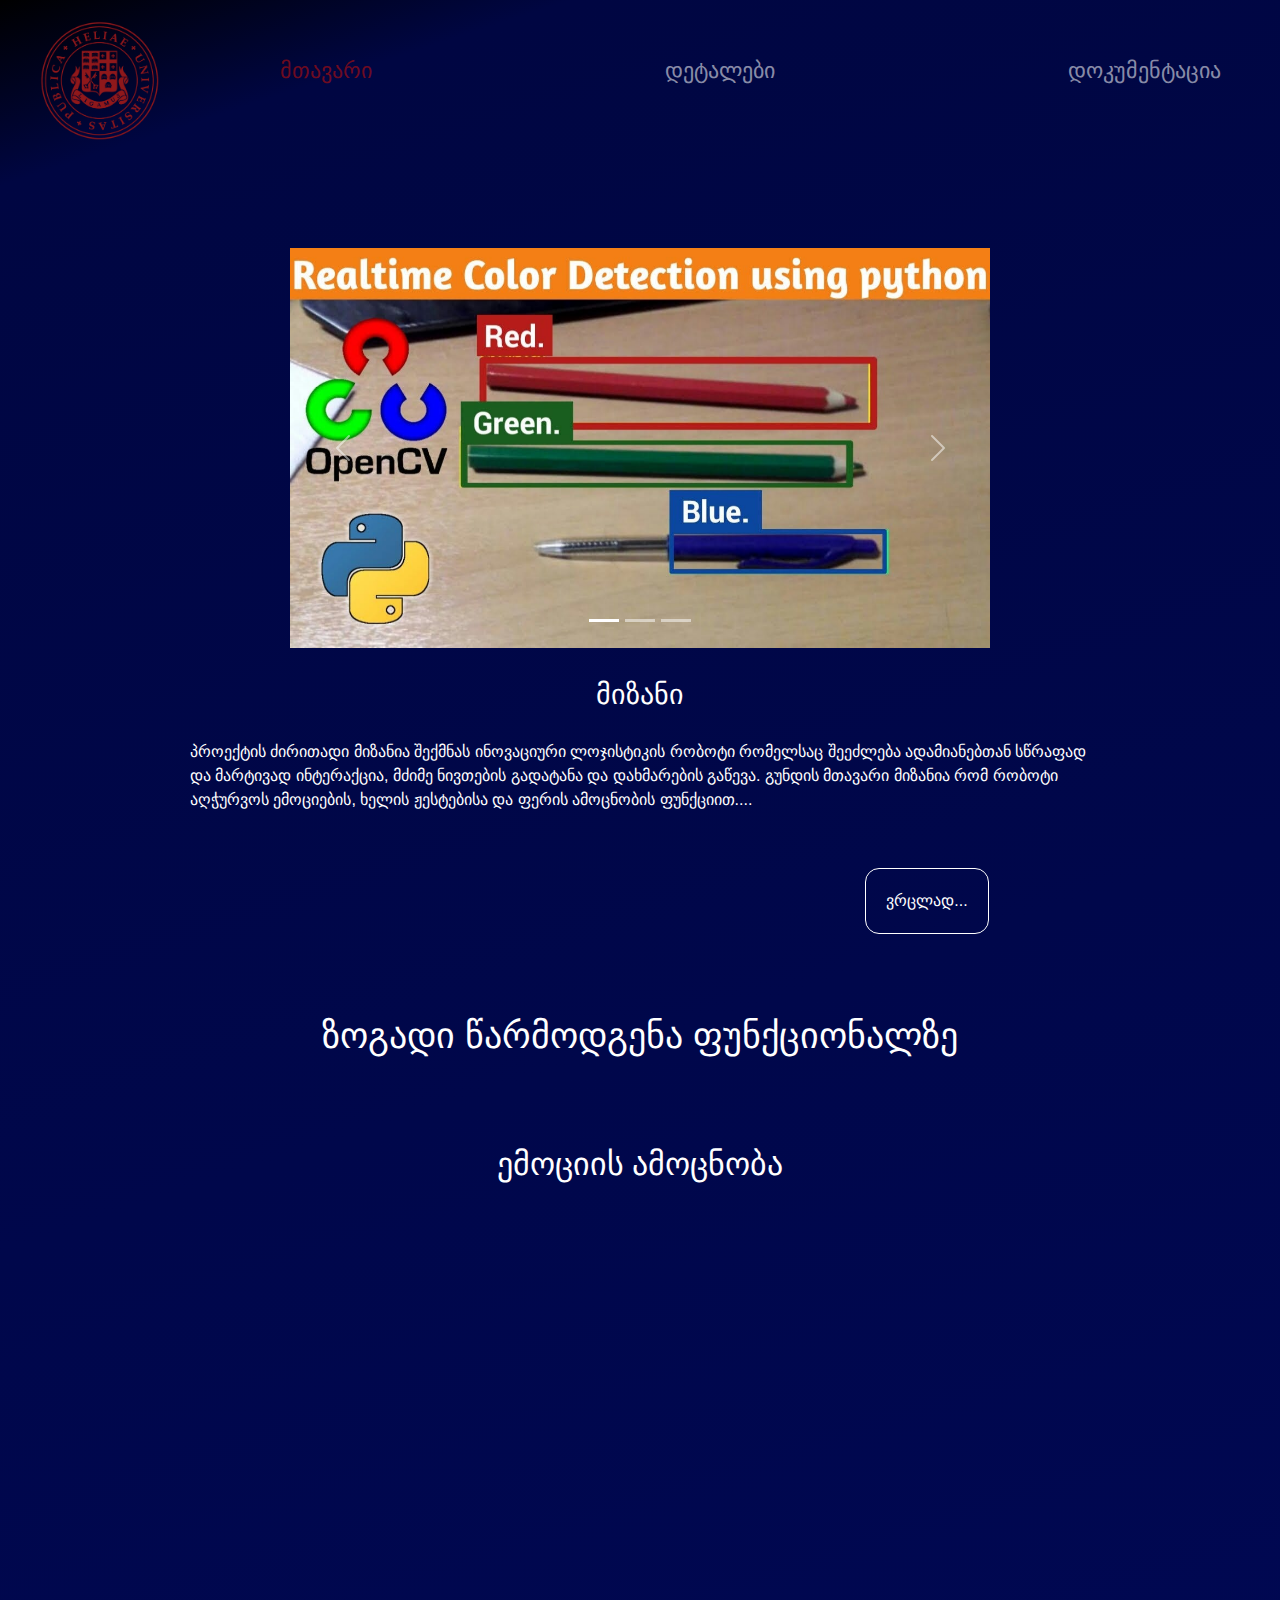
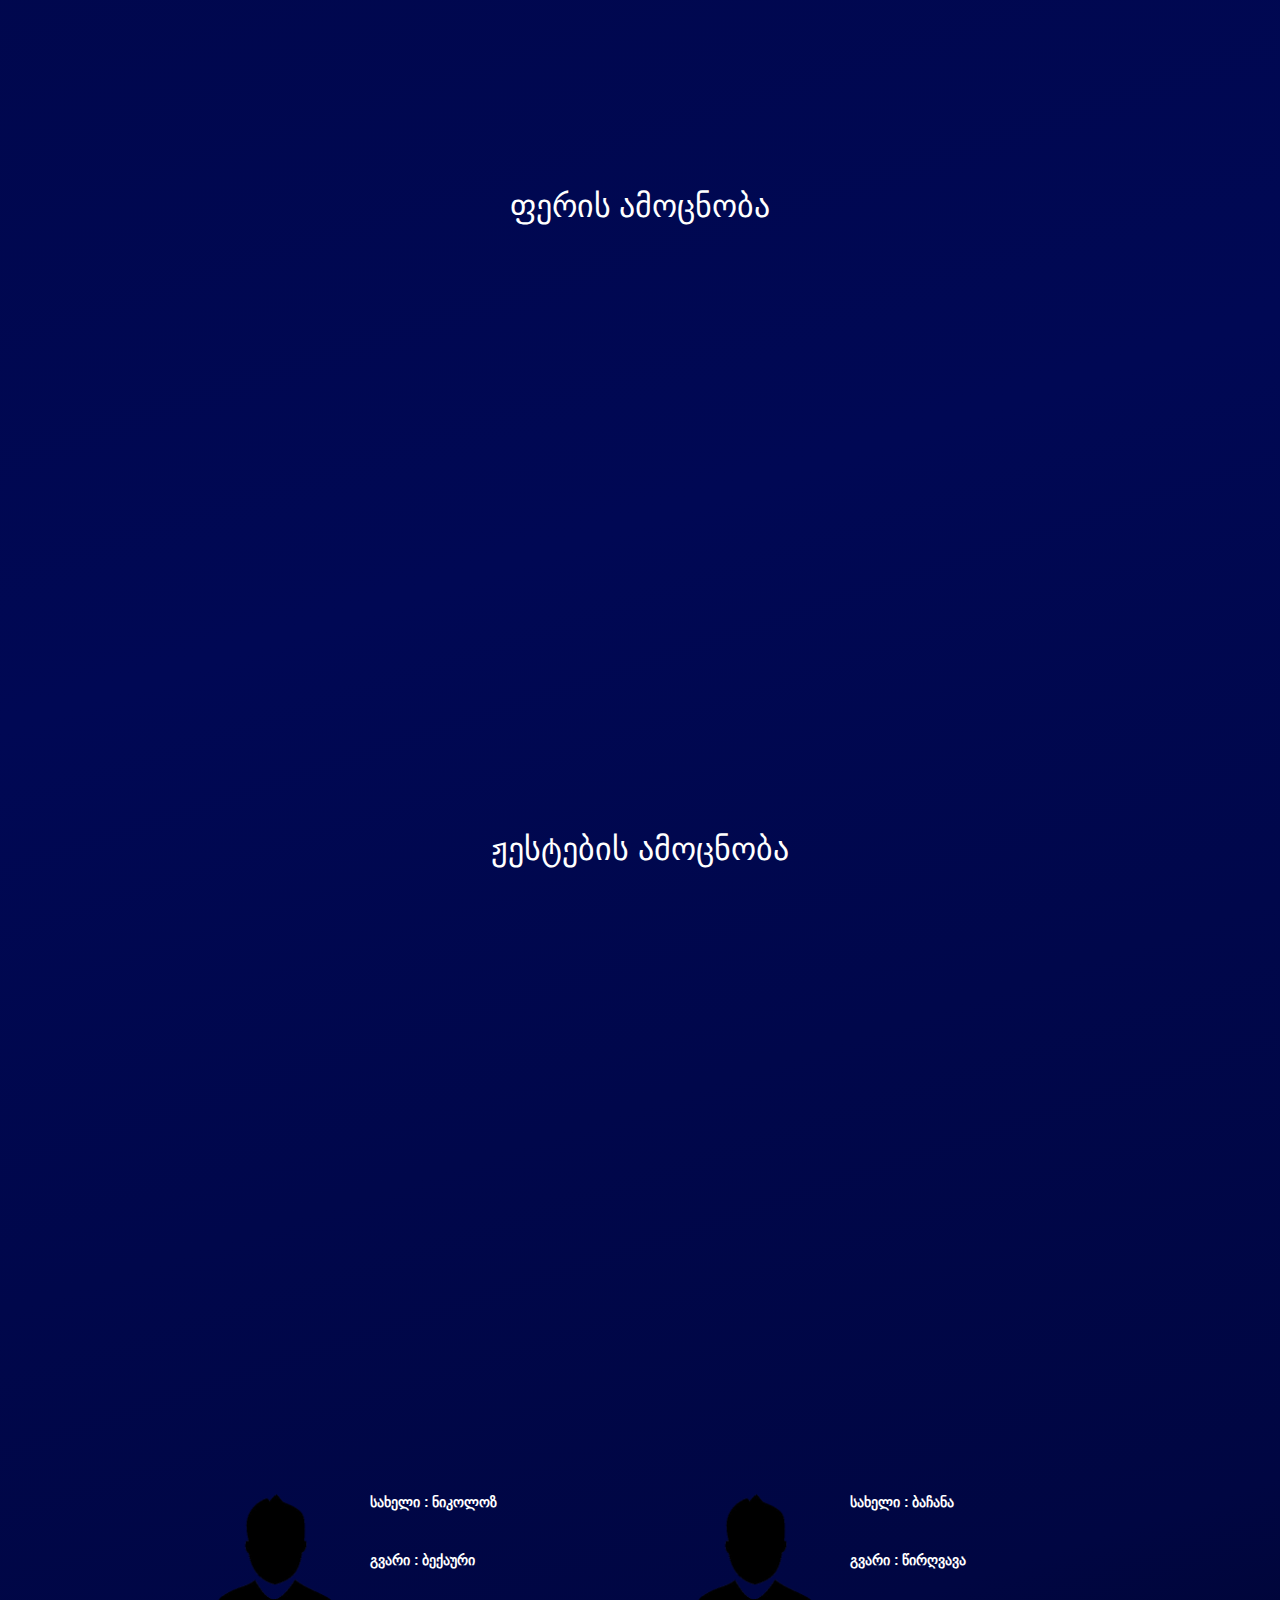
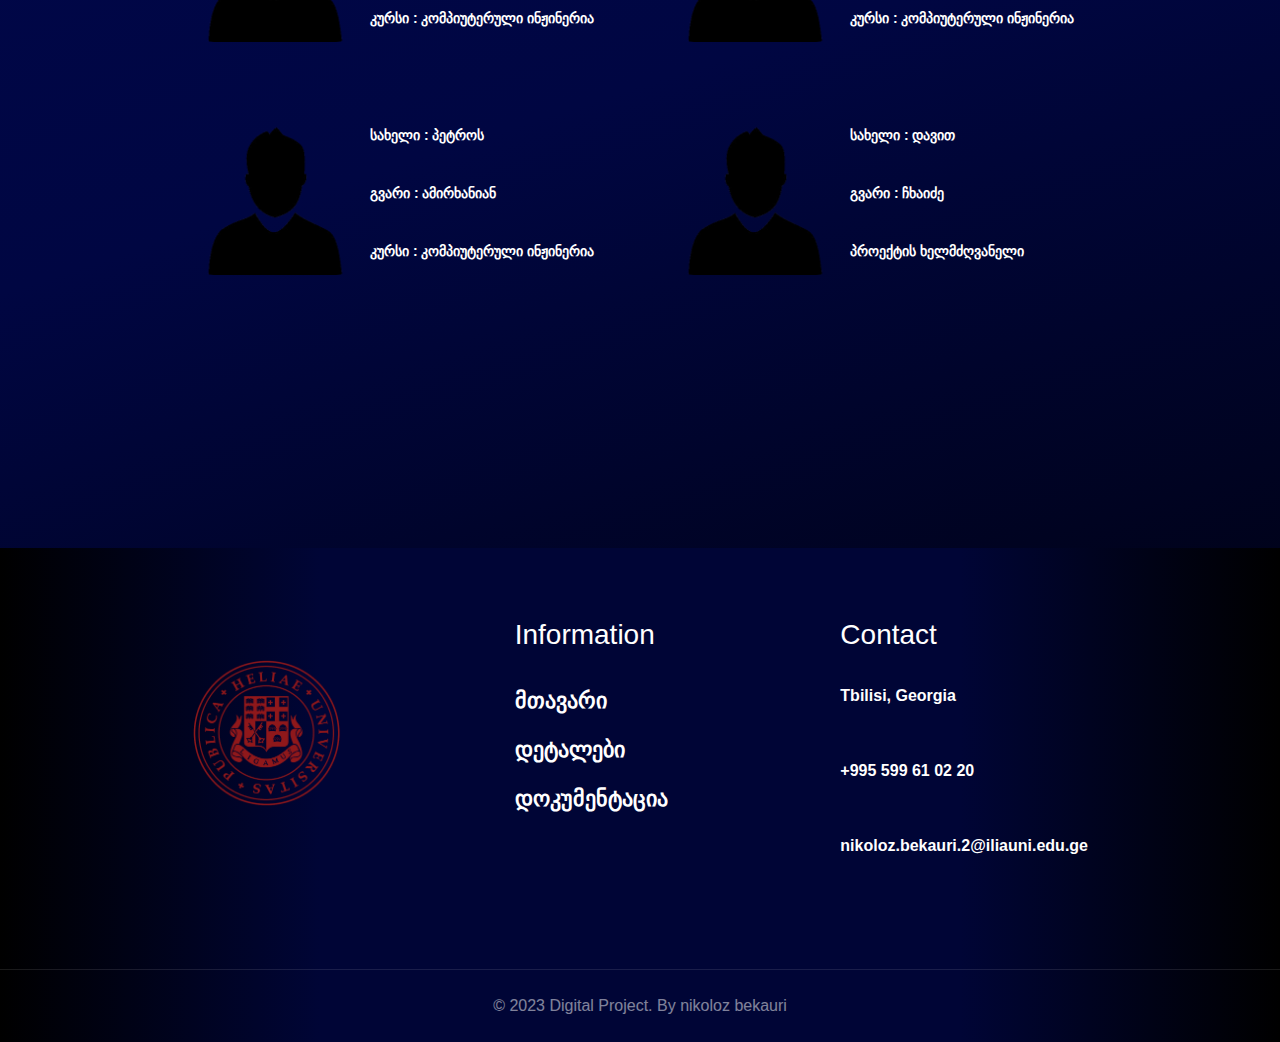
<file: index.html>
<!DOCTYPE html>
<html>

<head>
  <meta charset="UTF-8" />
  <meta name="viewport" content="width=device-width, initial-scale=1.0">
  <script src="js/index.js" defer></script>
  <title>მთავარი</title>
  <link href="https://cdn.jsdelivr.net/npm/bootstrap@5.3.2/dist/css/bootstrap.min.css" rel="stylesheet">
  <link rel="stylesheet" href="css/index.css" />

  <script src="https://cdn.jsdelivr.net/npm/bootstrap@5.3.2/dist/js/bootstrap.bundle.min.js" defer></script>

</head>

<body>
  <header>
    <div class="burgermenu">
      <input type="checkbox" id="menyAvPaa" />
      <label id="burger" for="menyAvPaa">
        <div></div>
        <div></div>
        <div></div>
      </label>
      <nav id="meny">
        <ul>
          <li><a href="index.html">მთავარი</a></li>
          <li><a href="details.html" class="alwayswhite">დეტალები</a></li>
          <li><a href="documentation.html">დოკუმენტაცია</a></li>
        </ul>
      </nav>
    </div>
    <a class="logo" href="#">
      <h1></h1>
    </a>
    <ul>
      <li><a href="index.html" class="alwayswhite">მთავარი</a></li>
      <li><a href="details.html">დეტალები</a></li>
      <li><a href="documentation.html">დოკუმენტაცია</a></li>
    </ul>
  </header>
  <main>

    <div class="maindescription">
      <section class="carouselContainer">
        <div id="carouselExampleIndicators" class="carousel slide" data-bs-ride="carousel">
          <div class="carousel-indicators">
            <button type="button" data-bs-target="#carouselExampleIndicators" data-bs-slide-to="0" class="active"
              aria-current="true" aria-label="Slide 1"></button>
            <button type="button" data-bs-target="#carouselExampleIndicators" data-bs-slide-to="1"
              aria-label="Slide 2"></button>
            <button type="button" data-bs-target="#carouselExampleIndicators" data-bs-slide-to="2"
              aria-label="Slide 3"></button>
          </div>
          <div class="carousel-inner">
            <div class="carousel-item active">
              <img src="./img/color.jpg" class="d-block w-100" alt="Color Detection">
            </div>
            <div class="carousel-item">
              <img src="./img/emotion.jpg" class="d-block w-100" alt=" Detection">
            </div>
            <div class="carousel-item">
              <img src="./img/hand.jpg" class="d-block w-100" alt="Hand Detection">
            </div>
          </div>
          <button class="carousel-control-prev" type="button" data-bs-target="#carouselExampleIndicators"
            data-bs-slide="prev">
            <span class="carousel-control-prev-icon" aria-hidden="true"></span>
            <span class="visually-hidden">Previous</span>
          </button>
          <button class="carousel-control-next" type="button" data-bs-target="#carouselExampleIndicators"
            data-bs-slide="next">
            <span class="carousel-control-next-icon" aria-hidden="true"></span>
            <span class="visually-hidden">Next</span>
          </button>
        </div>
      </section>
      <div class="projectDescription">
        <h3 style="text-align: center; margin-top: 30px;">მიზანი</h3>
        <p>
          პროექტის ძირითადი მიზანია შექმნას ინოვაციური ლოჯისტიკის რობოტი რომელსაც შეეძლება ადამიანებთან სწრაფად და
          მარტივად ინტერაქცია, მძიმე ნივთების გადატანა და დახმარების გაწევა. გუნდის მთავარი მიზანია რომ რობოტი აღჭურვოს
          ემოციების, ხელის ჟესტებისა და ფერის ამოცნობის ფუნქციით.<span id="dots">...</span><span id="more">
            ემოციების ამოცნობა საშუალებას მისცემს რობოტს ეკრანზე გამოიტანოს ადამიანის ემოციები, შესაბამისად ადამიანის და
            რობოტის ურთიერთობა გახადოს უფრო საინტერესო და მრავალფეროვანი. რაც შეეხება ხელის ჟესტების ამოცნობას,
            კონკრეტული ფუნქცია ადამიანს დაეხმარება რობოტს მისცეს გარკვეული მითითებები, როგორებიცა მაგალითად გაყოლა,
            გაჩერება ან სხვა. ფერის ამომცნობი სისტემა კი საშუალებას მისცემს რობოტს რომ აღმოაჩინოს და საჭიროების
            შემთხვევაში მიჰყვეს წინასწარ არჩეულ ფერს რომელიც შეიძლება იყოს რაიმე ობიექტის ან ადამიანის ტანსაცმლის ფერი
        </p>
      </div>
      <button onclick="myFunction()" id="myBtn" class="vrclad">ვრცლად...</button>
    </div>

    <section class="videos">
      <h2 style="text-align: center; font-size: 36px;">ზოგადი წარმოდგენა ფუნქციონალზე</h2>

      <div class="videosItem">
        <h2 style="text-align: center;">ემოციის ამოცნობა</h2>
        <iframe class="videoIframe" src="https://www.youtube.com/embed/kcBarGn6ALQ?mute=1"
          allow="accelerometer; autoplay; clipboard-write; encrypted-media; gyroscope; picture-in-picture"
          allowfullscreen>
        </iframe>
      </div>
      <div class="videosItem">
        <h2 style="text-align: center;">ფერის ამოცნობა</h2>
        <iframe class="videoIframe" src="https://www.youtube.com/embed/z56sHeAGX2s?mute=1"
          allow="accelerometer; autoplay; clipboard-write; encrypted-media; gyroscope; picture-in-picture"
          allowfullscreen>
        </iframe>
      </div>
      <div class="videosItem">
        <h2 style="text-align: center;">ჟესტების ამოცნობა</h2>
        <iframe class="videoIframe" src="https://www.youtube.com/embed/csRdXJV5MAc?mute=1"
          allow="accelerometer; autoplay; clipboard-write; encrypted-media; gyroscope; picture-in-picture"
          allowfullscreen>
        </iframe>
      </div>
    </section>


    <div class="membersbox">
      <div class="littlebox sandro">
        <img src="./img/person.png" />
        <div class="text">
          <p>სახელი : ნიკოლოზ</p>
          <br />
          <p>გვარი : ბექაური</p>
          <br />
          <p>კურსი : კომპიუტერული ინჟინერია</p>
        </div>
      </div>
      <div class="littlebox gio">
        <img src="./img/person.png" />
        <div class="text">
          <p>სახელი : ბაჩანა</p>
          <br />
          <p>გვარი : წირღვავა</p>
          <br />
          <p>კურსი : კომპიუტერული ინჟინერია</p>
        </div>
      </div>
      <div class="littlebox tengo">
        <img src="./img/person.png" />
        <div class="text">
          <p>სახელი : პეტროს</p>
          <br />
          <p>გვარი : ამირხანიან</p>
          <br />
          <p>კურსი : კომპიუტერული ინჟინერია</p>
        </div>
      </div>
      <div class="littlebox toko">
        <img src="./img/person.png" />
        <div class="text">
          <p>სახელი : დავით</p>
          <br />
          <p>გვარი : ჩხაიძე</p>
          <br />
          <p>პროექტის ხელმძღვანელი</p>
        </div>
      </div>
    </div>


  </main>
  <footer>
    <div class="topfooter">
      <a href="#"><img src="./img/Iliaunilogo.png" alt="" /></a>
      <div class="footinformation">
        <h3>Information</h3>
        <li><a href="/index.html">მთავარი</a></li>
        <li><a href="/details.html">დეტალები</a></li>
        <li><a href="/documentation.html">დოკუმენტაცია</a></li>
      </div>
      <div class="footcontact">
        <h3>Contact</h3>
        <p>Tbilisi, Georgia</p>
        <p>+995 599 61 02 20</p>
        <p>nikoloz.bekauri.2@iliauni.edu.ge</p>
      </div>
    </div>
    <div class="footerbottom">
      <div class="footerline"></div>
      <p style="margin-bottom: 0rem;">© 2023 Digital Project. By nikoloz bekauri</p>
    </div>
  </footer>
</body>

</html>
</file>
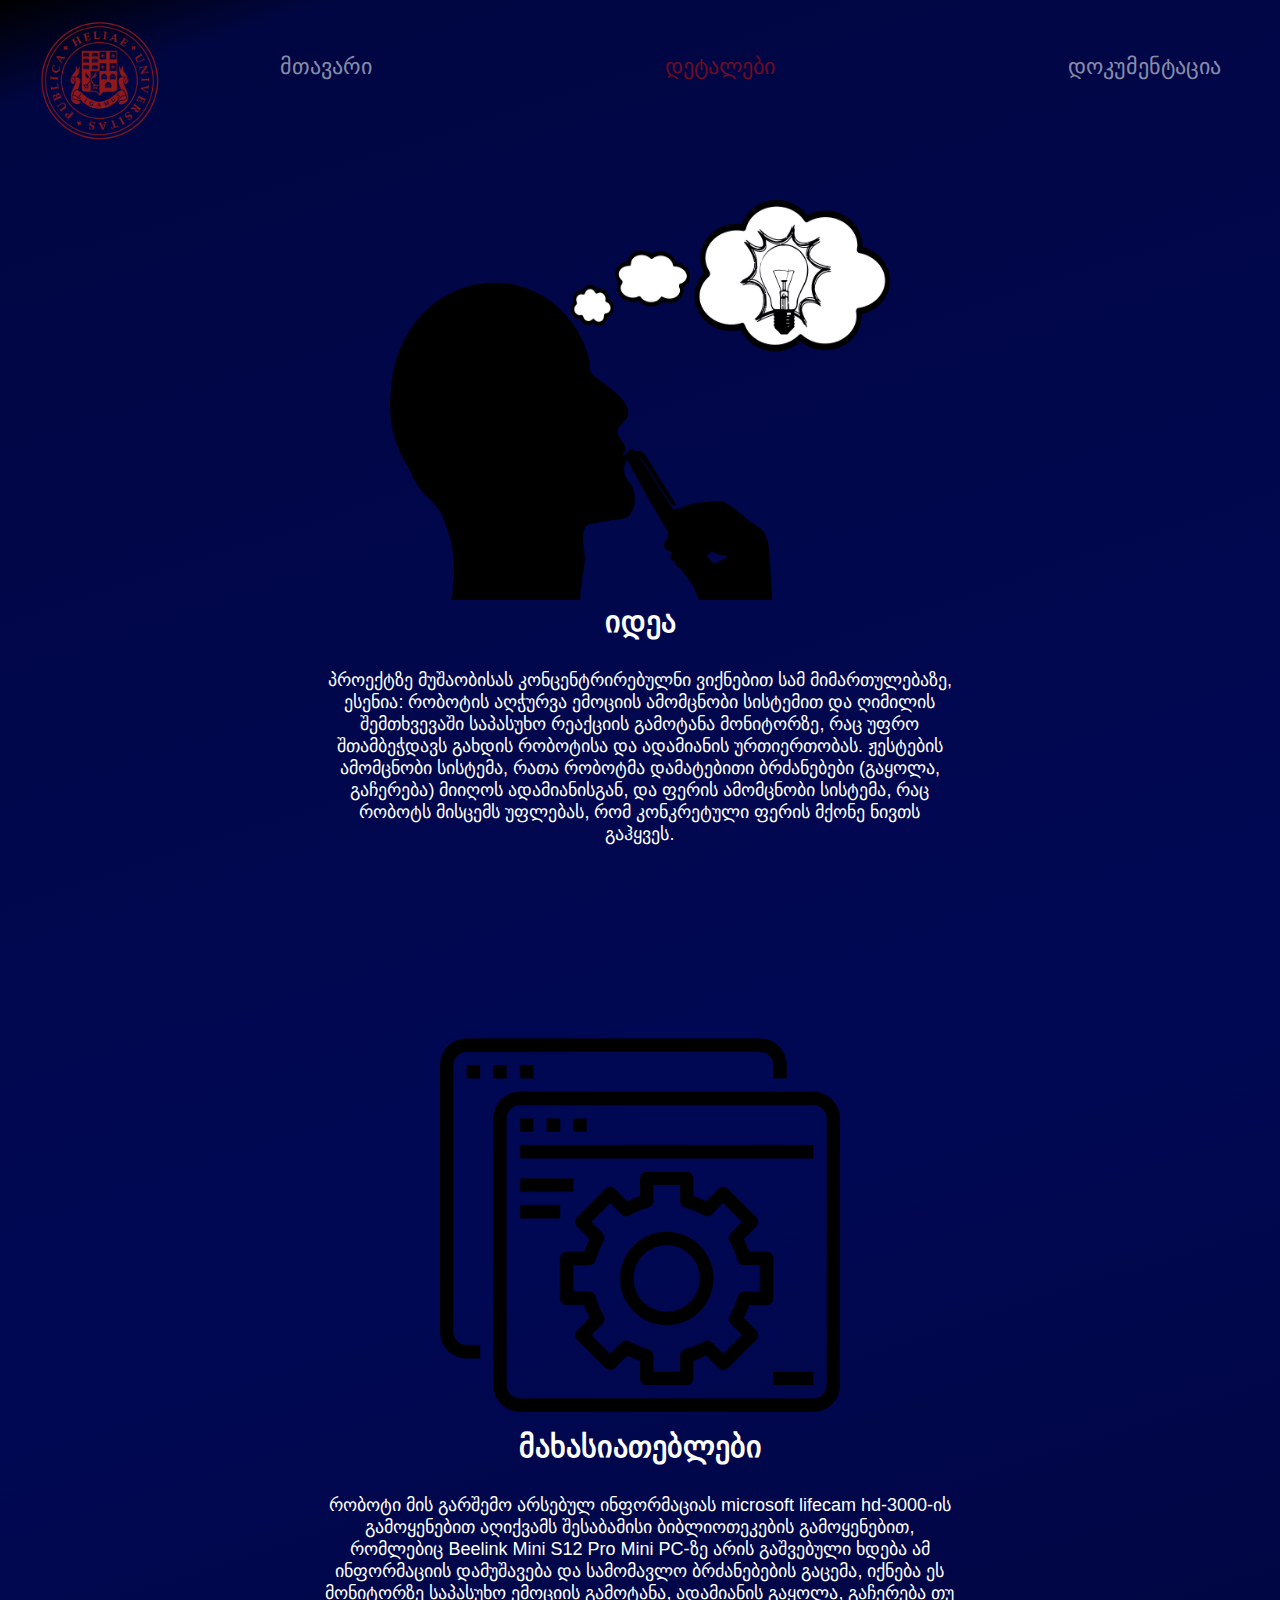
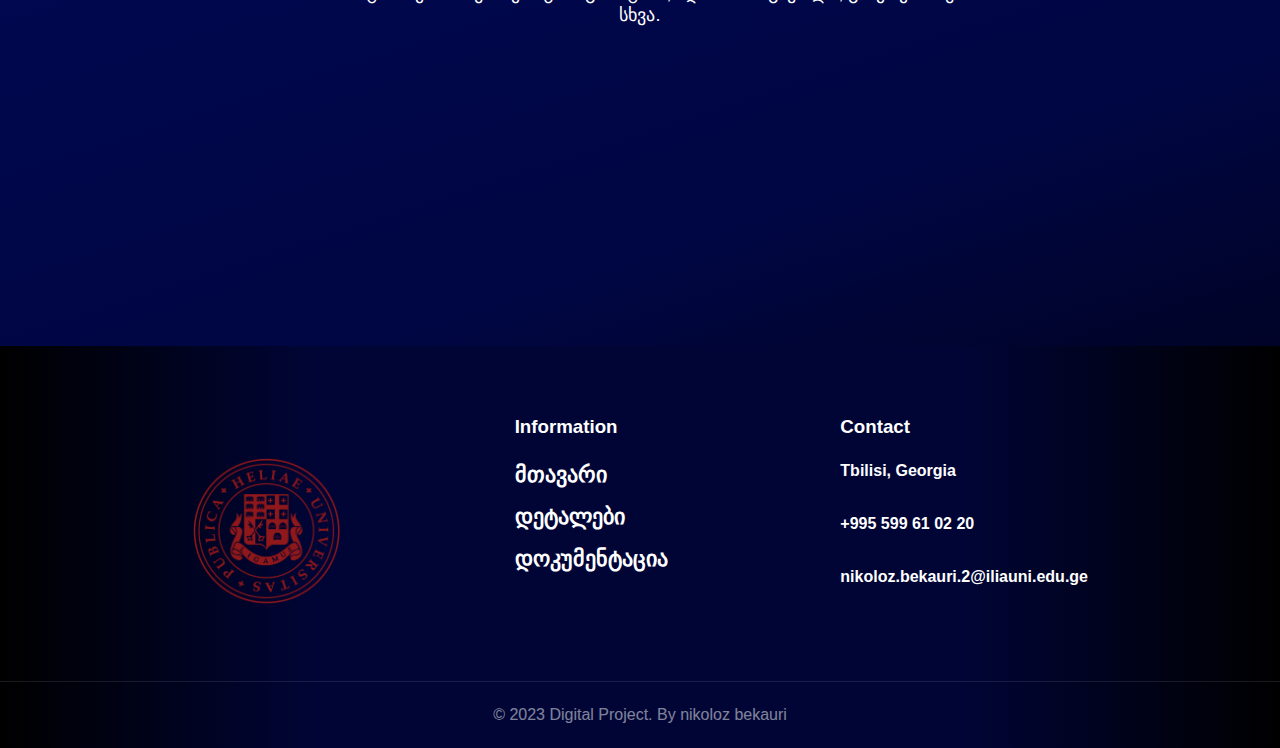
<file: details.html>
<!DOCTYPE html>
<html>

<head>
  <meta charset="UTF-8" />
  <meta name="viewport" content="width=device-width, initial-scale=1.0" />
  <script src="js/burger.js" defer></script>
  <title>details</title>
  <link rel="stylesheet" href="css/details.css" />
</head>

<body>
  <header>
    <div class="burgermenu">
      <input type="checkbox" id="menyAvPaa" />
      <label id="burger" for="menyAvPaa">
        <div></div>
        <div></div>
        <div></div>
      </label>
      <nav id="meny">
        <ul>
          <li><a href="index.html">მთავარი</a></li>
          <li><a href="details.html" class="alwayswhite">დეტალები</a></li>
          <li><a href="documentation.html">დოკუმენტაცია</a></li>
        </ul>
      </nav>
    </div>
    <div class="logo">
      <a href="#">
        <h1></h1>
      </a>
    </div>
    <ul>
      <li><a href="index.html">მთავარი</a></li>
      <li><a href="details.html" class="alwayswhite">დეტალები</a></li>
      <li><a href="documentation.html">დოკუმენტაცია</a></li>
    </ul>
  </header>
  <main>
    <div class="maindescription">
      <div class="ideapic">
        <img src="./img/idea.png" alt="" />
      </div>
      <div class="detailsdescription">
        <h3>იდეა</h3>
        <p>
          პროექტზე მუშაობისას კონცენტრირებულნი ვიქნებით სამ მიმართულებაზე, ესენია: რობოტის აღჭურვა ემოციის ამომცნობი სისტემით და ღიმილის შემთხვევაში საპასუხო რეაქციის გამოტანა მონიტორზე, რაც უფრო შთამბეჭდავს გახდის რობოტისა და ადამიანის ურთიერთობას.
          ჟესტების ამომცნობი სისტემა, რათა რობოტმა დამატებითი ბრძანებები (გაყოლა, გაჩერება) მიიღოს ადამიანისგან, 
          და ფერის ამომცნობი სისტემა, რაც რობოტს მისცემს უფლებას, რომ კონკრეტული ფერის მქონე ნივთს გაჰყვეს. 
        </p>
      </div>
    </div>
    <div class="maindescription">
      <div class="ideapic">
        <img src="./img/maxa.png" alt="" />
      </div>
      <div class="detailsdescription">
        <h3>მახასიათებლები</h3>
        <p>
          რობოტი მის გარშემო არსებულ ინფორმაციას microsoft lifecam hd-3000-ის გამოყენებით აღიქვამს 
          შესაბამისი ბიბლიოთეკების გამოყენებით,
          რომლებიც Beelink Mini S12 Pro Mini PC-ზე არის გაშვებული ხდება ამ ინფორმაციის დამუშავება და 
          სამომავლო ბრძანებების გაცემა,
          იქნება ეს მონიტორზე საპასუხო ემოციის გამოტანა, ადამიანის გაყოლა, გაჩერება თუ სხვა.
        </p>
      </div>
    </div>
  </main>
  <footer>
    <div class="topfooter">
      <a href="#"><img src="./img/Iliaunilogo.png" alt="" /></a>
      <div class="footinformation">
        <h3>Information</h3>
        <li><a href="/index.html">მთავარი</a></li>
        <li><a href="/details.html">დეტალები</a></li>
        <li><a href="/documentation.html">დოკუმენტაცია</a></li>
      </div>
      <div class="footcontact">
        <h3>Contact</h3>
        <p>Tbilisi, Georgia</p>
        <p>+995 599 61 02 20</p>
        <p>nikoloz.bekauri.2@iliauni.edu.ge</p>
      </div>
    </div>
    <div class="footerbottom">
      <div class="footerline"></div>
      <p>© 2023 Digital Project. By nikoloz bekauri</p>
    </div>
  </footer>
</body>

</html>
</file>
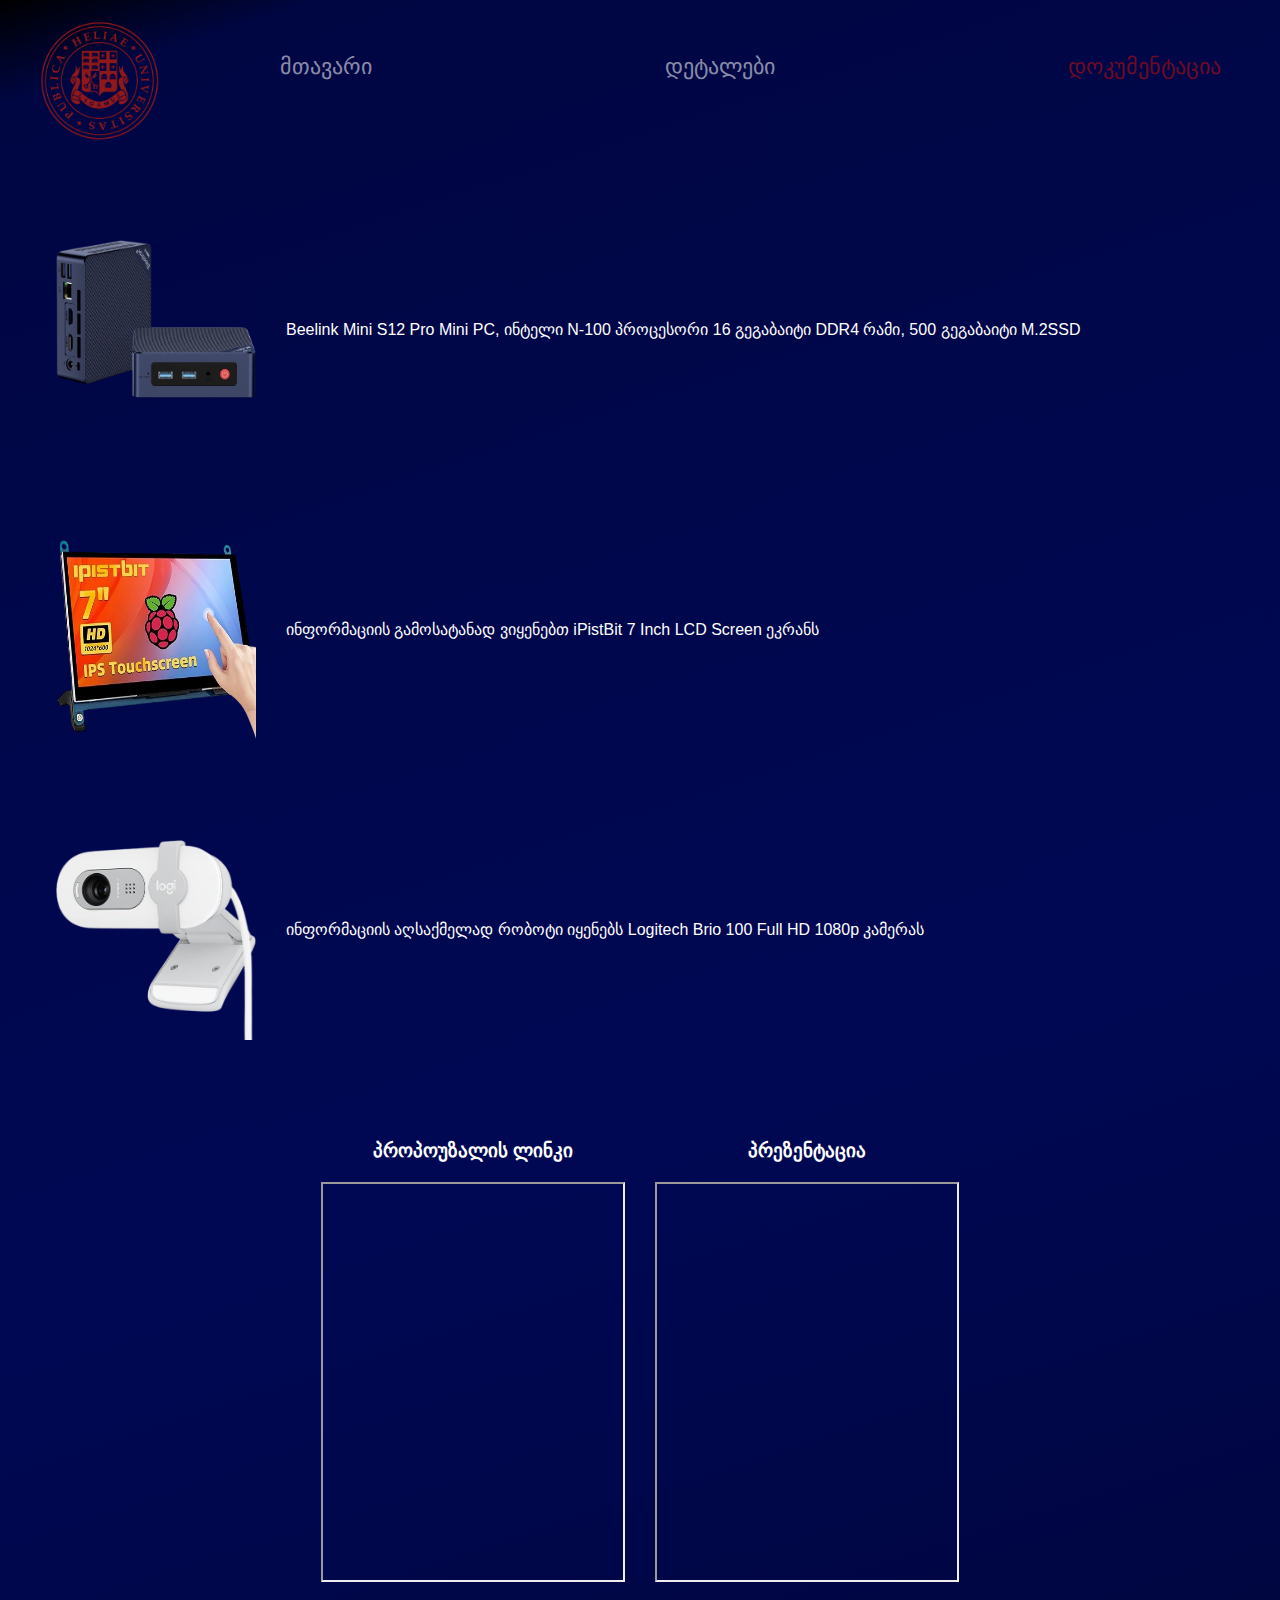
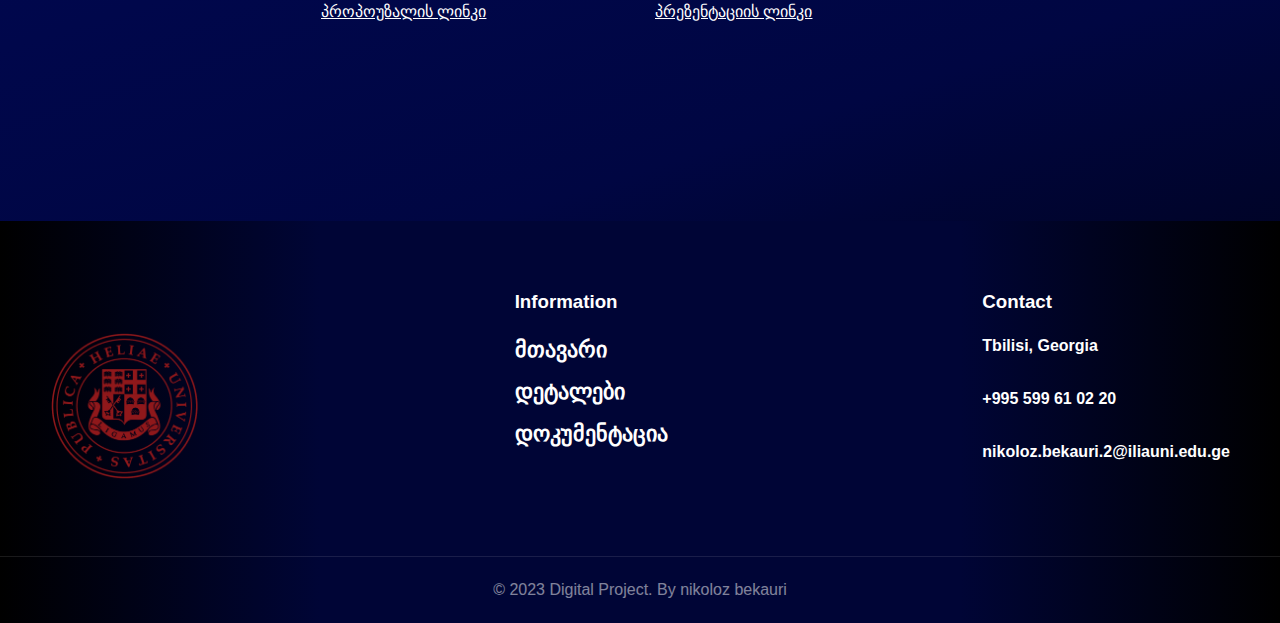
<file: documentation.html>
<!DOCTYPE html>
<html>
  <head>
    <meta charset="UTF-8" />
    <meta name="viewport" content="width=device-width, initial-scale=1.0">
    <title>donumentation</title>
    <!-- <link
      rel="stylesheet"
      href="https://stackpath.bootstrapcdn.com/bootstrap/4.3.1/css/bootstrap.min.css"
      integrity="sha384-ggOyR0iXCbMQv3Xipma34MD+dH/1fQ784/j6cY/iJTQUOhcWr7x9JvoRxT2MZw1T"
      crossorigin="anonymous"
    /> -->
    <link rel="stylesheet" href="css/documentation.css" />
  </head>

  <body>
    <header>
      <div class="burgermenu">
        <input type="checkbox" id="menyAvPaa" />
        <label id="burger" for="menyAvPaa">
          <div></div>
          <div></div>
          <div></div>
        </label>
        <nav id="meny">
          <ul>
            <li><a href="index.html">მთავარი</a></li>
            <li><a href="details.html" class="alwayswhite">დეტალები</a></li>
            <li><a href="documentation.html">დოკუმენტაცია</a></li>
          </ul>
        </nav>
      </div>
      <a class="logo" href="#"><h1></h1></a>
      <ul>
        <li><a href="/index.html">მთავარი</a></li>
        <li><a href="/details.html">დეტალები</a></li>
        <li>
          <a href="/documentation.html" class="alwayswhite">დოკუმენტაცია</a>
        </li>
      </ul>
    </header>
    <main class="main">
      <div class="collumn">
        <div class="sections">
          <img src="./img/miniPC.png" alt="#" />
          <p>
            Beelink Mini S12 Pro Mini PC, ინტელი N-100 პროცესორი  16 გეგაბაიტი DDR4 რამი, 500 გეგაბაიტი M.2SSD</p>
        </div>
        <div class="sections">
          <img src="./img/screen2.png" alt="#" />
          <p>
            ინფორმაციის გამოსატანად ვიყენებთ iPistBit 7 Inch LCD Screen ეკრანს
          </p>
        </div>
        <div class="sections">
          <img src="./img/camera2.png" alt="#" />
          <p>
            ინფორმაციის აღსაქმელად რობოტი იყენებს Logitech Brio 100 Full HD 1080p კამერას
          </p>
        </div>
        <div class="links">
          <div>
            <h3>პროპოუზალის ლინკი</h3>
            <iframe src="https://docs.google.com/document/d/1QQET9YdKlzr6E81yNUqA0ia9kpoa93tLaZ2sX9zNl8A/preview" allowfullscreen></iframe>
            <a style="text-decoration: underline" href="https://docs.google.com/document/d/1QQET9YdKlzr6E81yNUqA0ia9kpoa93tLaZ2sX9zNl8A/preview">პროპოუზალის ლინკი</a>
          </div>
          <div>
            <h3>პრეზენტაცია</h3>
            <iframe src="https://docs.google.com/presentation/d/1idTsmTVIBZXFxBLuhZnKOlWR-EwSULpQ/edit#slide=id.p1" allowfullscreen></iframe>
            <a style="text-decoration: underline" href="https://docs.google.com/presentation/d/1idTsmTVIBZXFxBLuhZnKOlWR-EwSULpQ/edit#slide=id.p1">პრეზენტაციის ლინკი</a>
          </div>
        </div>
      </div>
    </main>
    <footer>
      <div class="topfooter">
        <a href="#"><img src="./img/Iliaunilogo.png" alt="" /></a>
        <div class="footinformation">
          <h3>Information</h3>
          <li><a href="/index.html">მთავარი</a></li>
          <li><a href="/details.html">დეტალები</a></li>
          <li><a href="/documentation.html">დოკუმენტაცია</a></li>
        </div>
        <div class="footcontact">
          <h3>Contact</h3>
          <p>Tbilisi, Georgia</p>
          <p>+995 599 61 02 20</p>
          <p>nikoloz.bekauri.2@iliauni.edu.ge</p>
        </div>
      </div>
      <div class="footerbottom">
        <div class="footerline"></div>
        <p>© 2023 Digital Project. By nikoloz bekauri</p>
      </div>
    </footer>
  </body>
</html>
</file>
<file: css/index.css>
* {
  margin: 0;
  padding: 0;
  text-decoration: none;
  list-style-type: none;
  box-sizing: border-box;
  font-family: Arial, Helvetica, sans-serif;
  color: #fff;
}

/* header */
.burgermenu {
  display: none;
}

header {
  display: flex;
  padding-bottom: 100px;
  width: 100%;
  max-width: 1440px;
  margin: 0 auto;

}

h1 {
  background-image: url(../img/Iliaunilogo.png);
  width: 120px;
  height: 120px;
  background-repeat: no-repeat;
  background-size: cover;
  margin-top: 20px;
  margin-left: 40px;
}

ul {
  display: flex;
  justify-content: space-between;
  width: 76%;
  gap: 100px;
  margin-left: 104px;
  margin-top: 54px;
  padding: 0px 16px;
}

li a {
  color: #ffffff8e;
  font-size: 22px;
}

.alwayswhite {
  color: #af0e0ea3;
}

a {
  text-decoration: none;

}

header ul a,
li {
  position: relative;
}

header a:hover {
  color: #ffffff;
  text-decoration: none;
}

/*main */
body {
  /* background-image: url(../img/back.png); */
  background: rgb(0, 0, 0);
  background: linear-gradient(162deg, rgba(0, 0, 0, 1) 0%, rgba(0, 6, 66, 1) 4%, rgba(0, 8, 84, 1) 50%, rgba(0, 6, 66, 1) 75%, rgba(0, 0, 0, 1) 100%);
  width: 100%;
  height: 100%;
  margin: 0;
  background-position: center;
  background-repeat: no-repeat;
  background-size: cover;
}

.membersbox {
  margin-top: 100px;
  margin: 0 auto;
  width: 82%;
  display: flex;
  flex-wrap: wrap;
  justify-content: space-between;
  justify-content: center;
  gap: 60px;
  position: relative;
  padding-bottom: 70px;
}

.littlebox {
  max-width: 420px;
  width: 100%;
  display: flex;
  gap: 10px;
  border-radius: 24px;
}

.tengo {
  background-size: cover;
}

.membersbox img {
  width: 170px;
  height: 170px;
  border-radius: 24px;
}

.text {
  display: flex;
  flex-direction: column;
  justify-content: center;
  color: #fff;
  font-size: 14px;
  font-weight: bold;
  padding-top: 20px;
}

.maindescription {
  display: flex;
  flex-direction: column;
  justify-content: center;
  align-items: center;
  padding: 0px 16px;
}

.maindescriptionImages {
  display: flex;
  flex-wrap: wrap;
  justify-content: center;
  gap: 36px;
}

.maindescriptionImages>img {
  border-radius: 30px;
}

.maindescription p {
  padding-top: 20px;
  padding-bottom: 40px;
  width: "100%";
  max-width: 900px;
}

#more {
  display: none;
}

.vrclad {
  border: 1px solid #fff;
  background-color: transparent;
  border-radius: 14px;
  padding: 20px 20px;
  margin-left: 46%;
  font-size: 16px;
  cursor: pointer;
}

/* footer */
footer {
  margin-top: 200px;
  width: 100%;
  background: rgb(0, 0, 0);
  background: linear-gradient(90deg, rgba(0, 0, 0, 1) 0%, rgba(0, 5, 54, 1) 25%, rgba(0, 5, 54, 1) 75%, rgba(0, 0, 0, 1) 100%);
}

.topfooter {
  display: flex;
  width: 70%;
  margin: 0 auto;
  padding-top: 70px;
  justify-content: space-between;
  padding-bottom: 60px;
}

.topfooter img {
  width: 150px;
  height: 150px;
  margin-top: 40px;
}

.footinformation,
.footinformation a,
.footcontact {
  color: #FFFFFF;
  font-weight: 700;
}

.topfooter h3 {
  padding-bottom: 24px;
}

.footinformation li {
  padding-bottom: 16px;
}

.footcontact p {
  padding-bottom: 35px;
}

.footericons img {
  padding-right: 40px;
}

.footerline {
  width: 100%;
  height: 1px;
  background-color: #FFFFFF;
  opacity: 0.1;
}

.footerbottom p {
  text-align: center;
  padding-top: 24px;
  padding-bottom: 24px;
  columns: #C8C8C880;
  opacity: 0.5;
}

.videos {
  display: flex;
  flex-direction: column;
  justify-content: center;
  align-items: center;
  gap: 80px;
  width: 100%;
  margin: 80px 0px;
}

.videosItem {
  max-width: 900px;
  width: 98%;
  display: flex;
  flex-direction: column;
  gap: 16px;
}

.videoIframe {
  height: 500px;
}

.carouselContainer {
  max-width: 700px;
  width: 100%;
}

.carousel-inner img {
  height: 400px;
}

@media screen and (max-width:867px) {
  ul {
    width: 100%;
    margin-left: 16px;
    gap: 16px;
  }

}

@media screen and (max-width:660px) {
  .footcontact {
    display: none;
  }

  .logo {
    display: none;
  }

  .videoIframe {
    height: 350px;
  }
}

@media screen and (max-width:500px) {

  .videoIframe {
    height: 250px;
  }
}

@media screen and (max-width:431px) {
  .videoIframe {
    height: 200px;
  }

  /* header */
  .burgermenu {
    display: none;
  }

  .burgermenu {
    display: block;
  }

  header ul {
    display: none;
  }

  header {
    border-bottom: 1px solid #a00909b1;
    height: 100px;
    margin-bottom: 30px;
  }

  h1 {
    background-image: url(../img/Iliaunilogo.png);
    width: 70px;
    height: 70px;
    background-repeat: no-repeat;
    background-size: cover;
    margin-top: 12px;
    margin-left: 18px;
  }

  .burger-wrapper {
    cursor: pointer;
  }

  #meny {
    background: rgb(0, 0, 0);
    background: linear-gradient(162deg, rgba(0, 0, 0, 1) 0%, rgba(0, 6, 66, 1) 100%);
    width: 100%;
    max-width: 431px;
    height: 100px;
    position: fixed;
    right: 0;
    transition-timing-function: cubic-bezier(10, 2, 3, 1);
    transform: translateX(50rem);
    top: 0;
    z-index: 0;
    transition: 0.5s;
  }

  #meny ul {
    display: flex;
    justify-content: space-around;
    width: 100%;
    gap: 10px;
    margin-left: 0;
    padding-top: 8px;
    padding-bottom: 14px;
  }

  #meny li a {
    font-size: 18px;
    color: #fff;
    padding-bottom: 20px;
  }

  .carouselContainer .carousel-inner img {
    height: 200px;
  }

  .alwayswhite {
    color: #000000;
  }

  #menyAvPaa {
    display: none;
  }

  #menyAvPaa:checked~#meny {
    transform: translateX(0rem);
  }

  #burger {
    position: absolute;
    cursor: pointer;
    width: 32px;
    height: 32px;
    right: 22px;
    top: 20px;
    display: flex;
    justify-content: space-between;
    flex-direction: column;
  }

  #burger>div {
    height: 2px;
    background-color: #a00909b1;
    transition: 0.5s;
    z-index: 999;
  }

  #menyAvPaa:checked~#burger>div {
    background-color: #ffffff;
  }

  #menyAvPaa:checked~#burger>div:nth-child(1) {
    transform: translateY(15px) rotate(45deg);
  }

  #menyAvPaa:checked~#burger>div:nth-child(2) {
    opacity: 0;
  }

  #menyAvPaa:checked~#burger>div:nth-child(3) {
    transform: translateY(-15px) rotate(-45deg);
  }

  /* main */
  .membersbox {
    margin-top: 100px;
    margin: 0 auto;
    display: flex;
    width: 92%;
    gap: 40px;

  }

  .text {
    padding-top: 30px;
    padding-left: 10px;
    font-size: 12px;
    font-weight: 400;
  }

  .membersbox img {
    width: 160px;
    height: 160px;
    border-radius: 24px;
  }

  .maindescription {
    display: flex;
    flex-direction: column;
    margin-left: 0;
    margin: 0 auto;
    width: 92%;
    margin-bottom: 90px;
  }

  .maindescription p {
    padding-bottom: 40px;
    width: 100%;
    font-size: 14px;
  }

  #more {
    display: none;
  }

  .vrclad {
    border: 1px solid #fff;
    background-color: transparent;
    border-radius: 14px;
    padding: 10px 10px;
    margin-left: 70%;
    font-size: 12px;
    cursor: pointer;
  }

  /* footer */
  footer {
    width: 100%;
    background: rgb(0, 0, 0);
    background: linear-gradient(90deg, rgba(0, 0, 0, 1) 0%, rgba(0, 5, 54, 1) 25%, rgba(0, 5, 54, 1) 75%, rgba(0, 0, 0, 1) 100%);
  }

  .topfooter {
    display: flex;
    width: 100%;
    margin: 0 auto;
    padding-top: 40px;
    padding-bottom: 0px;
    justify-content: space-around;
  }

  .topfooter img {
    width: 60px;
    height: 60px;
  }

  .footinformation,
  .footinformation a,
  .footcontact {
    color: #FFFFFF;
    font-weight: 600;
    font-size: 12px;
  }

  .topfooter h3 {
    padding-bottom: 24px;
  }

  .footinformation li {
    padding-bottom: 16px;
  }

  .footcontact p {
    padding-bottom: 35px;
    font-size: 12px;
  }

  .footerline {
    width: 100%;
    height: 1px;
    background-color: #FFFFFF;
    opacity: 0.1;
  }



}
</file>
<file: css/details.css>
* {
  margin: 0;
  padding: 0;
  text-decoration: none;
  list-style-type: none;
  box-sizing: border-box;
  font-family: Arial, Helvetica, sans-serif;
  color: #fff;
}

/* header */
.burgermenu {
  display: none;
}

header {
  display: flex;
  width: 100%;
  max-width: 1440px;
  margin: 0 auto;

}

h1 {
  background-image: url(../img/Iliaunilogo.png);
  width: 120px;
  height: 120px;
  background-repeat: no-repeat;
  background-size: cover;
  margin-top: 20px;
  margin-left: 40px;
}

ul {
  display: flex;
  justify-content: space-between;
  width: 76%;
  gap: 100px;
  margin-left: 104px;
  margin-top: 54px;
  padding: 0px 16px;
}

li a {
  color: #ffffff8e;
  font-size: 22px;
}

.alwayswhite {
  color: #af0e0ea3;
}

header ul a,
li {
  position: relative;
}

header a:hover {
  color: #ffffff;
  text-decoration: none;
}

/*main */
body {
  /* background-image: url(../img/back.png); */
  background: rgb(0, 0, 0);
  background: linear-gradient(162deg, rgba(0, 0, 0, 1) 0%, rgba(0, 6, 66, 1) 4%, rgba(0, 8, 84, 1) 50%, rgba(0, 6, 66, 1) 75%, rgba(0, 0, 0, 1) 100%);
  height: 100%;
  margin: 0;
  background-position: center;
  background-repeat: no-repeat;
  background-size: cover;
}

.maindescription {
  display: flex;
  flex-direction: column;
  align-items: center;
  margin-top: 40px;
  padding-top: 20px;
  padding-bottom: 80px;
}

.ideapic img {
  max-width: 500px;
  width: 100%;
  height: 400px;
}

.maindescription h3 {
  font-size: 30px;
  text-align: center;
}

.maindescription p {
  text-align: center;
  padding-top: 30px;
  padding-bottom: 40px;
  font-size: 18px;
  max-width: 630px;
  width: 100%;
}

/* footer */
footer {
  margin-top: 200px;
  width: 100%;
  /* background-image: url(../img/footerbackground.jpg); */
  background: rgb(0, 0, 0);
  background: linear-gradient(90deg, rgba(0, 0, 0, 1) 0%, rgba(0, 5, 54, 1) 25%, rgba(0, 5, 54, 1) 75%, rgba(0, 0, 0, 1) 100%);
}

.topfooter {
  display: flex;
  justify-content: space-between;
  width: 70%;
  margin: 0 auto;
  padding-top: 70px;
  padding-bottom: 60px;
}

.topfooter img {
  width: 150px;
  height: 150px;
  margin-top: 40px;
}

.footinformation,
.footinformation a,
.footcontact {
  color: #FFFFFF;
  font-weight: 700;
}

.topfooter h3 {
  padding-bottom: 24px;
}

.footinformation li {
  padding-bottom: 16px;
}

.footcontact p {
  padding-bottom: 35px;
}

.footericons img {
  padding-right: 40px;
}

.footerline {
  width: 100%;
  height: 1px;
  background-color: #FFFFFF;
  opacity: 0.1;
}

.footerbottom p {
  text-align: center;
  padding-top: 24px;
  padding-bottom: 24px;
  columns: #C8C8C880;
  opacity: 0.5;
}

@media screen and (max-width:867px) {
  ul {
    width: 100%;
    margin-left: 16px;
    gap: 16px;
  }

}

@media screen and (max-width:660px) {
  .footcontact {
    display: none;
  }

  .logo {
    display: none;
  }
}

@media screen and (max-width:431px) {

  /* header */
  .burgermenu {
    display: none;
  }

  .burgermenu {
    display: block;
  }

  header ul {
    display: none;
  }

  header {
    border-bottom: 1px solid #a00909b1;
    height: 100px;
    margin-bottom: 30px;
  }

  h1 {
    background-image: url(../img/Iliaunilogo.png);
    width: 70px;
    height: 70px;
    background-repeat: no-repeat;
    background-size: cover;
    margin-top: 12px;
    margin-left: 18px;
  }

  .burger-wrapper {
    cursor: pointer;
  }

  #meny {
    background: rgb(0, 0, 0);
    background: linear-gradient(162deg, rgba(0, 0, 0, 1) 0%, rgba(0, 6, 66, 1) 100%);
    max-width: 431px;
    width: 100%;
    height: 100px;
    position: fixed;
    right: 0;
    transition-timing-function: cubic-bezier(10, 2, 3, 1);
    transform: translateX(50rem);
    top: 0;
    z-index: 0;
    transition: 0.5s;
  }

  #meny ul {
    display: flex;
    justify-content: space-around;
    width: 100%;
    gap: 10px;
    margin-left: 0;
    padding-top: 8px;
    padding-bottom: 14px;
    border-bottom: 1px solid #FFFFFF;
  }

  #meny li a {
    font-size: 18px;
    color: #fff;
    padding-bottom: 20px;
  }

  .alwayswhite {
    color: #000000;
  }

  #menyAvPaa {
    display: none;
  }

  #menyAvPaa:checked~#meny {
    transform: translateX(0rem);
  }

  #burger {
    position: absolute;
    cursor: pointer;
    width: 32px;
    height: 32px;
    right: 22px;
    top: 20px;
    display: flex;
    justify-content: space-between;
    flex-direction: column;
  }

  #burger>div {
    height: 2px;
    background-color: #a00909b1;
    transition: 0.5s;
    z-index: 999;
  }

  #menyAvPaa:checked~#burger>div {
    background-color: #ffffff;
  }

  #menyAvPaa:checked~#burger>div:nth-child(1) {
    transform: translateY(15px) rotate(45deg);
  }

  #menyAvPaa:checked~#burger>div:nth-child(2) {
    opacity: 0;
  }

  #menyAvPaa:checked~#burger>div:nth-child(3) {
    transform: translateY(-15px) rotate(-45deg);
  }

  /* main */
  .maindescription {
    display: flex;
    flex-direction: column;
    margin-left: 0;
    margin: 0 auto;
    width: 92%;
    margin-bottom: -90px;
  }

  .maindescription p {
    padding-top: 20px;
    padding-bottom: 40px;
    width: 92%;
  }

  .ideapic img {
    width: 200px;
    height: 200px;
  }

  .maindescription p {
    padding-bottom: 40px;
    width: 100%;
    font-size: 14px;
  }

  /* footer */
  footer {
    width: 100%;
    background: rgb(0, 0, 0);
    background: linear-gradient(90deg, rgba(0, 0, 0, 1) 0%, rgba(0, 5, 54, 1) 25%, rgba(0, 5, 54, 1) 75%, rgba(0, 0, 0, 1) 100%);
  }

  .topfooter {
    display: flex;
    width: 100%;
    margin: 0 auto;
    padding-top: 40px;
    padding-bottom: 0px;
    justify-content: space-around;
  }

  .topfooter img {
    width: 60px;
    height: 60px;
  }

  .footinformation,
  .footinformation a,
  .footcontact {
    color: #FFFFFF;
    font-weight: 600;
    font-size: 12px;
  }

  .topfooter h3 {
    padding-bottom: 24px;
  }

  .footinformation li {
    padding-bottom: 16px;
  }

  .footcontact p {
    padding-bottom: 36px;
    font-size: 12px;
  }

  .footerline {
    width: 100%;
    height: 1px;
    background-color: #FFFFFF;
    opacity: 0.1;
  }
}
</file>
<file: css/documentation.css>
*{
    margin: 0;
    padding: 0;
    text-decoration: none;
    list-style-type: none;
    box-sizing: border-box;
    font-family: Arial, Helvetica, sans-serif;
    color: #fff;
  }
  /* header */
  .burgermenu{
    display: none;
  }
  header{
    display: flex;
    padding-bottom: 100px;
  }
  h1{
   background-image: url(../img/Iliaunilogo.png);
   width: 120px;
   height: 120px;
   background-repeat: no-repeat;
   background-size: cover;
   margin-top: 20px;
   margin-left: 40px;
  }
  ul{
    display: flex;
    justify-content: space-between;
    width: 76%;
    gap: 100px;
    margin-left: 104px;
    margin-top: 54px;
    padding: 0px 16px;
  }
  li a{
    color: #ffffff8e;
    font-size: 22px;
  }
  .alwayswhite{
    color: #af0e0ea3;
  }
  header ul a,li{
    position: relative;
  }
  header a:hover{
    color: #ffffff;
    text-decoration: none;
  }
  /*header */
/* main */
body{
  /* background-image: url(../img/back.png); */
  background: rgb(0,0,0);
  background: linear-gradient(162deg, rgba(0,0,0,1) 0%, rgba(0,6,66,1) 4%, rgba(0,8,84,1) 50%, rgba(0,6,66,1) 75%, rgba(0,0,0,1) 100%);
  width: 100%;
  height: 100%;
  margin: 0;
  background-position: center;
  background-repeat: no-repeat;
  background-size: cover;
}
header {
  width: 100%;
  max-width: 1440px;
  margin: 0 auto;
}
.main {
  width: 100%;
  max-width: 1440px;
  margin: 0 auto;
}
.sections{
  display: flex;
  max-width: 1200px;
  padding: 0px 16px 100px 16px;
  width: 100%;
  margin: 0 auto;
  gap: 30px;
}
.collumn img{
  width: 200px;
  height: 200px;
}
.sections p{
  padding-top: 80px;
}
.links {
  display: flex;
  justify-content: center;
  flex-wrap: wrap;
  gap: 30px;
}
.links div{
  display: flex;
  flex-direction: column;
  gap: 20px;
}
.links div h3{
  text-align: center;
}
.links div iframe{
  height: 400px;
}
/* main */
  /* footer */
  footer{
    margin-top: 200px;
    width: 100%;
    /* background-image: url(../img/footerbackground.jpg); */
    background: rgb(0,0,0);
    background: linear-gradient(90deg, rgba(0,0,0,1) 0%, rgba(0,5,54,1) 25%, rgba(0,5,54,1) 75%, rgba(0,0,0,1) 100%); 
}
.topfooter{
    display: flex;
    max-width: 1200px;
    margin: 0 auto;
    justify-content: space-between;
    padding: 70px 10px 60px 10px;
    gap: 10px
}
.topfooter img{
  width: 150px;
  height: 150px;
  margin-top: 40px ;
}
.footinformation, .footinformation a, .footcontact{
    color: #FFFFFF;
    font-weight: 700;
}
.topfooter h3{
    padding-bottom: 24px;
}
.footinformation li{
    padding-bottom: 16px;
}
.footcontact p{
    padding-bottom: 35px;
}
.footericons img{
    padding-right: 40px;
}
.footerline{
    width: 100%;
    height: 1px;
    background-color: #FFFFFF;
    opacity: 0.1;
}
.footerbottom p{
    text-align: center;
    padding-top: 24px;
    padding-bottom: 24px;
    columns: #C8C8C880;
    opacity: 0.5;
} 
@media screen and (max-width:867px) {
  ul {
    width: 100%;
    margin-left: 16px;
    gap: 16px;
  }

}
@media screen and (max-width:660px) {
  .footcontact {
    display: none;
  }

  .logo {
    display: none;
  }
}
@media screen and (max-width:500px) {
  .sections {
    align-items: center;
  }
  .sections p {
    padding-top: 0px;
  }
  .collumn img{
    width: 100px;
    height: 100px;
  }
}
@media screen and (max-width:431px) {
  /* header */
  .burgermenu{
    display: block;
  }
  header ul{
    display: none;
  }
  header {
    border-bottom: 1px solid #a00909b1;
    height: 100px;
    margin-bottom: 30px;
  }
  h1{
      background-image: url(../img/Iliaunilogo.png);
      width: 70px;
      height: 70px;
      background-repeat: no-repeat;
      background-size: cover;
      margin-top: 12px;
      margin-left: 18px;
  }
  .burger-wrapper {
    cursor: pointer;
  }
  #meny {
    background: rgb(0,0,0);
    background: linear-gradient(162deg, rgba(0,0,0,1) 0%, rgba(0,6,66,1) 100%);
    max-width: 431;
      width: 100%;
      height: 100px;
      position: fixed;
      right: 0;
      transition-timing-function: cubic-bezier(10,2,3,1);
      transform: translateX(50rem);
      top: 0;
      z-index: 0;
      transition: 0.5s;
  }
  #meny ul{
      display: flex;
      justify-content: space-around;
      width: 100%;
      gap: 10px;
      margin-left: 0;
      padding-top: 8px;
      padding-bottom: 14px;
      border-bottom: 1px solid #FFFFFF;
  }
  #meny li a{
      font-size: 18px;
      color: #fff;
      padding-bottom: 20px;
  }
  .alwayswhite{
      color: #000000;
    }
  #menyAvPaa {
      display: none;
  }
  
  #menyAvPaa:checked ~ #meny {
      transform: translateX(0rem);
  }
  
  #burger {
      position: absolute;
      cursor: pointer;
      width: 32px;
      height: 32px;
      right: 22px;
      top: 20px;
      display: flex;
      justify-content: space-between;
      flex-direction: column;
  }
  
  #burger > div {
      height: 2px;
      background-color: #a00909b1;
      transition: 0.5s;
      z-index: 999;
  }
  
  #menyAvPaa:checked ~ #burger > div {
    background-color: #ffffff;
  }
  
  #menyAvPaa:checked ~ #burger > div:nth-child(1) {
      transform: translateY(15px) rotate(45deg);
  }
  #menyAvPaa:checked ~ #burger > div:nth-child(2) {
      opacity: 0;
  }
  #menyAvPaa:checked ~ #burger > div:nth-child(3) {
      transform: translateY(-15px) rotate(-45deg);
  }
  /* main */

  .collumn{
    width: 100%;
  }
  .sections{
    display: flex;
    width: 100%;
    margin: 0 auto;
    gap: 16px;
    padding-bottom: 40px;
  }
  .collumn img{
    width: 120px;
    height: 120px;
  }
  .sections p{
    padding-top: 0;
    font-size: 12px;

  }
  /* footer */
  footer{
      width: 100%;
      background: rgb(0,0,0);
    background: linear-gradient(90deg, rgba(0,0,0,1) 0%, rgba(0,5,54,1) 25%, rgba(0,5,54,1) 75%, rgba(0,0,0,1) 100%);
  }
  .topfooter{
      display: flex;
      width: 100%;
      margin: 0 auto;
      padding-top: 40px;
      padding-bottom: 0px;
      justify-content: space-around;
  }
  .topfooter img{
    width: 60px;
    height: 60px;
  }
  .footinformation, .footinformation a, .footcontact{
      color: #FFFFFF;
      font-weight: 600;
      font-size: 12px;
  }
  .topfooter h3{
      padding-bottom: 24px;
  }
  .footinformation li{
      padding-bottom: 16px;
  }
  .footcontact p{
      padding-bottom: 36px;
      font-size: 12px;
  }
  .footerline{
      width: 100%;
      height: 1px;
      background-color: #FFFFFF;
      opacity: 0.1;
  }
}
</file>
